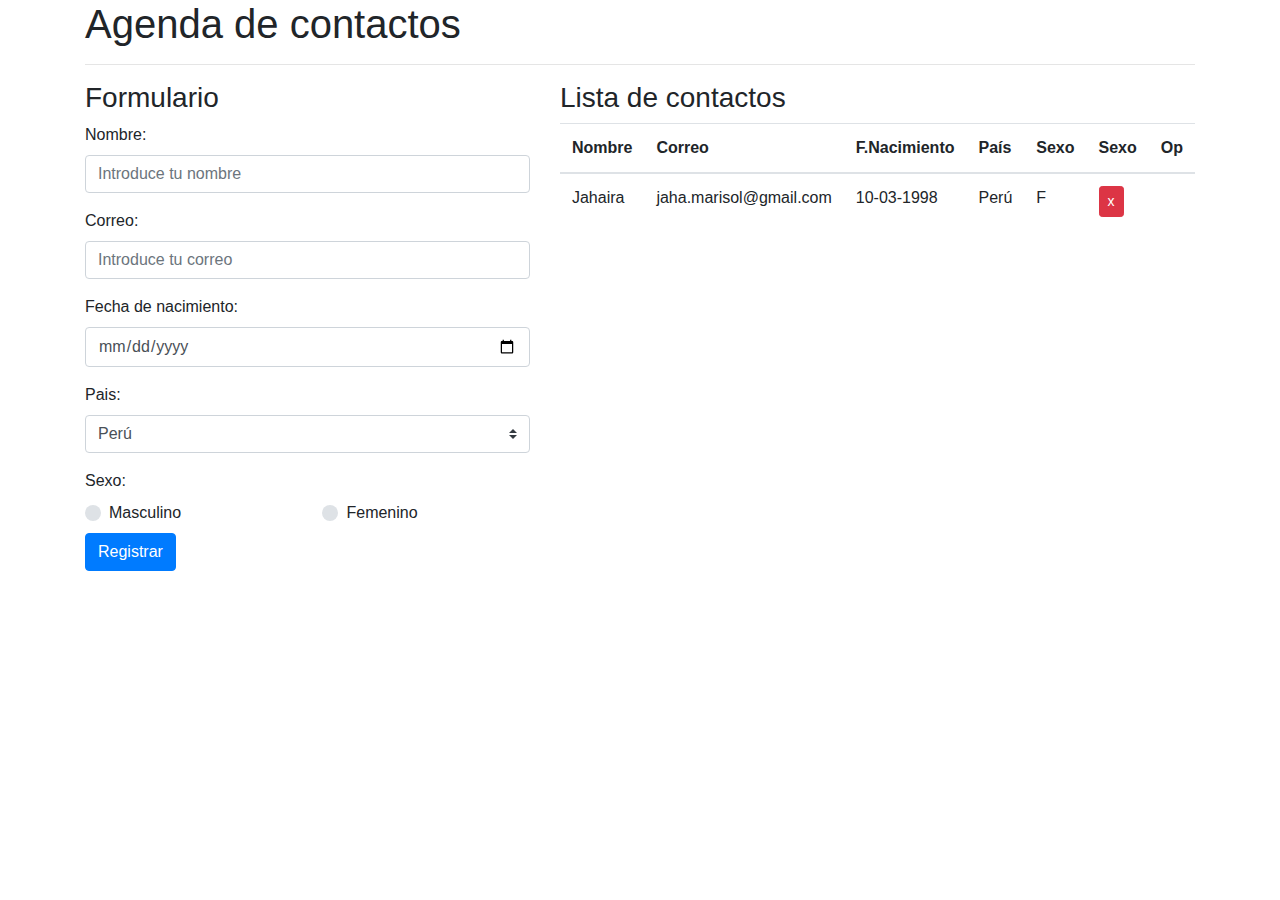
<file: pry/index.html>
<!doctype html>
<html lang="en">
  <head>
    <!-- Required meta tags -->
    <meta charset="utf-8">
    <meta name="viewport" content="width=device-width, initial-scale=1, shrink-to-fit=no">

    <!-- Bootstrap CSS -->
    <link rel="stylesheet" href="https://maxcdn.bootstrapcdn.com/bootstrap/4.0.0/css/bootstrap.min.css" integrity="sha384-Gn5384xqQ1aoWXA+058RXPxPg6fy4IWvTNh0E263XmFcJlSAwiGgFAW/dAiS6JXm" crossorigin="anonymous">

    <title>Agenda de contactos V2</title>
  </head>
  <body>

   <div class="container">
    <h1>Agenda de contactos</h1>
    <hr>
    <div class="row">
        <div class="col">

            <h3>Formulario</h3>

            <!-- Input: nombre-->
            <div class="form-group">
                <label for="txtnombre">Nombre:</label>
                <input type="text"  class ="form-control" id="txtnombre" placeholder="Introduce tu nombre">
            </div>

             <!-- Input: correo-->
             <div class="form-group">
                    <label for="txtcorreo">Correo:</label>
                    <input type="text"  class ="form-control" id="txtcorreo" placeholder="Introduce tu correo">
                </div>


             <!-- Input: Fecha de nacimiento-->
             <div class="form-group">
                    <label for="txtfecha">Fecha de nacimiento:</label>
                    <input type="date"  class ="form-control" id="txtfecha" placeholder="Introduce tu fecha de nacimiento">
                </div>

            <!-- Select: país-->
            <div class= "form-group"> 
                <label for="cbopais">Pais:</label>
                 <select id="cbopais" class="custom-select">
                    <option value="Perú">Perú</option>
                    <option value="Chile">Chile</option>
                    <option value="Argentina">Argentina</option>
                 </select>
             </div>

             <!-- RadioButton: Sexo-->
             <div class="form-group">
                <label for="">Sexo:</label>

                <div class="row mb-2">
                    <div class="col">
                            <div class="custom-control custom-radio">
                            <input type="radio" id="rbmasculino" name="rbsexo" class="custom-control-input" value="M">
                            <label class="custom-control-label" for="rbmasculino">Masculino</label>
                            </div>
                    </div>

                    <div class="col">
                            <div class="custom-control custom-radio">
                            <input type="radio" id="rbfemenino" name="rbsexo" class="custom-control-input" value="F">
                            <label class="custom-control-label" for="rbfemenino">Femenino</label>
                            </div>
                    </div>

                </div>


             <!-- Button: registrar-->
             <a href="" id="btnregistrar" class="btn btn-primary">Registrar</a>

             </div>

        </div>

        <div class="col">
            <h3>Lista de contactos</h3>

            <table class="table">
                <thead>
                    <tr>
                        <th>Nombre</th>
                        <th>Correo</th>
                        <th>F.Nacimiento</th>
                        <th>País</th>
                        <th>Sexo</th>
                        <th>Sexo</th>
                        <th>Op</th>
                    </tr>
                </thead>

                    <tbody id="tbldatos">
                     <tr>
                        <td>Jahaira</td>
                        <td>jaha.marisol@gmail.com</td>
                        <td>10-03-1998</td>
                        <td>Perú</td>
                        <td>F</td>
                        <td>
                            <button class="btn btn-danger btn-sm opcion-eliminar">x</button>
                        </td>
                     </tr>
                    </tbody>

            </table> 





        </div>

    </div>



   </div>

    <!-- Optional JavaScript -->
    <!-- jQuery first, then Popper.js, then Bootstrap JS -->
    <script src="https://code.jquery.com/jquery-3.2.1.slim.min.js" integrity="sha384-KJ3o2DKtIkvYIK3UENzmM7KCkRr/rE9/Qpg6aAZGJwFDMVNA/GpGFF93hXpG5KkN" crossorigin="anonymous"></script>
    <script src="https://cdnjs.cloudflare.com/ajax/libs/popper.js/1.12.9/umd/popper.min.js" integrity="sha384-ApNbgh9B+Y1QKtv3Rn7W3mgPxhU9K/ScQsAP7hUibX39j7fakFPskvXusvfa0b4Q" crossorigin="anonymous"></script>
    <script src="https://maxcdn.bootstrapcdn.com/bootstrap/4.0.0/js/bootstrap.min.js" integrity="sha384-JZR6Spejh4U02d8jOt6vLEHfe/JQGiRRSQQxSfFWpi1MquVdAyjUar5+76PVCmYl" crossorigin="anonymous"></script>
  
    <script src="agenda.js"></script>

</body>






</html>
</file>
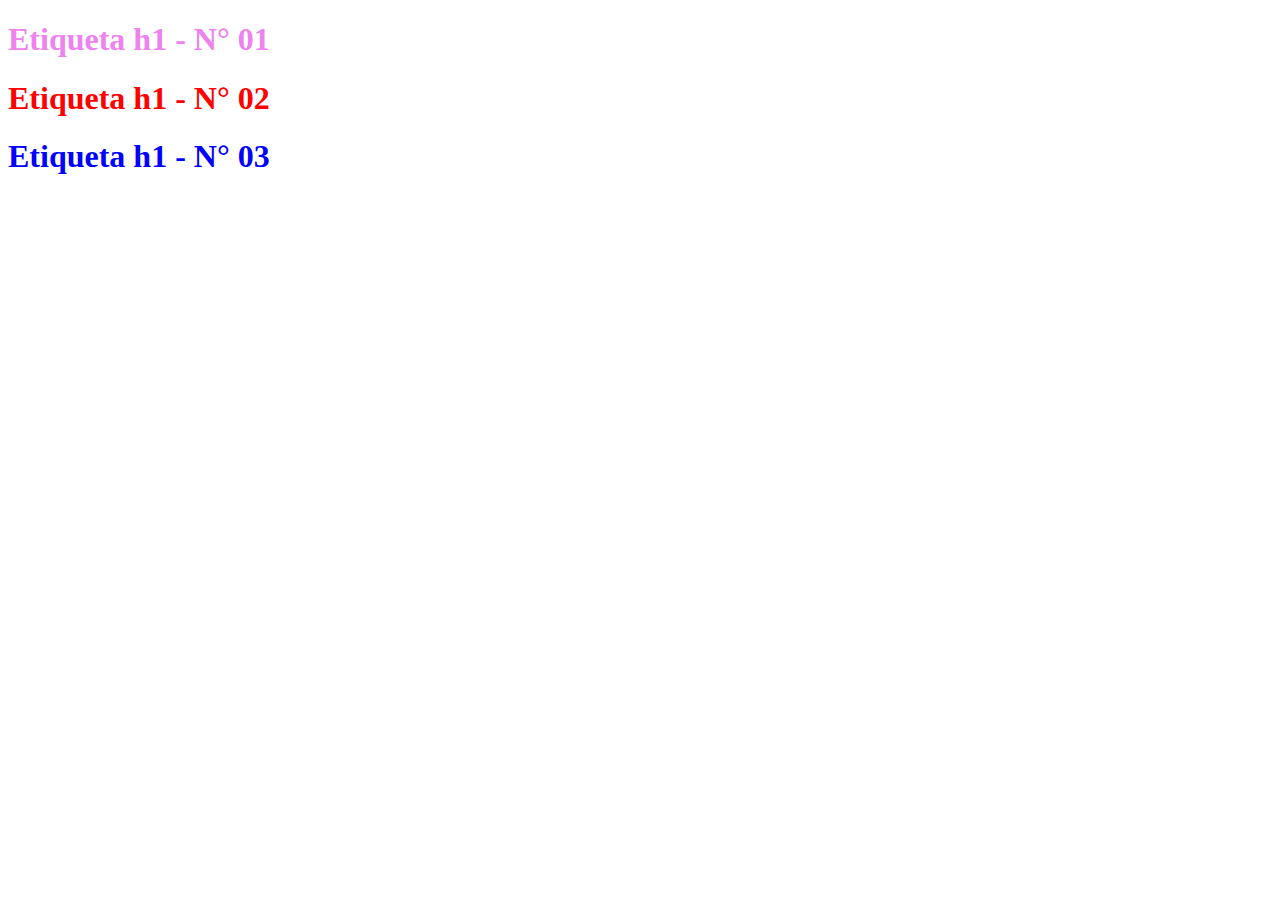
<file: ejercicio1.html>
<!DOCTYPE html>
<html lang="en">
<head>
    <meta charset="UTF-8">
    <meta name="viewport" content="width=device-width, initial-scale=1.0">
    <meta http-equiv="X-UA-Compatible" content="ie=edge">
    <title>Document</title>

    <link rel="stylesheet" href="ejercicio 1.css">
</head>
<body>
    <h1 class="texto-violeta">Etiqueta h1 - N° 01</h1>
    <h1 class="texto-rojo">Etiqueta h1 - N° 02</h1>
    <h1 class="texto-azul">Etiqueta h1 - N° 03</h1>
</body>
</html>
</file>
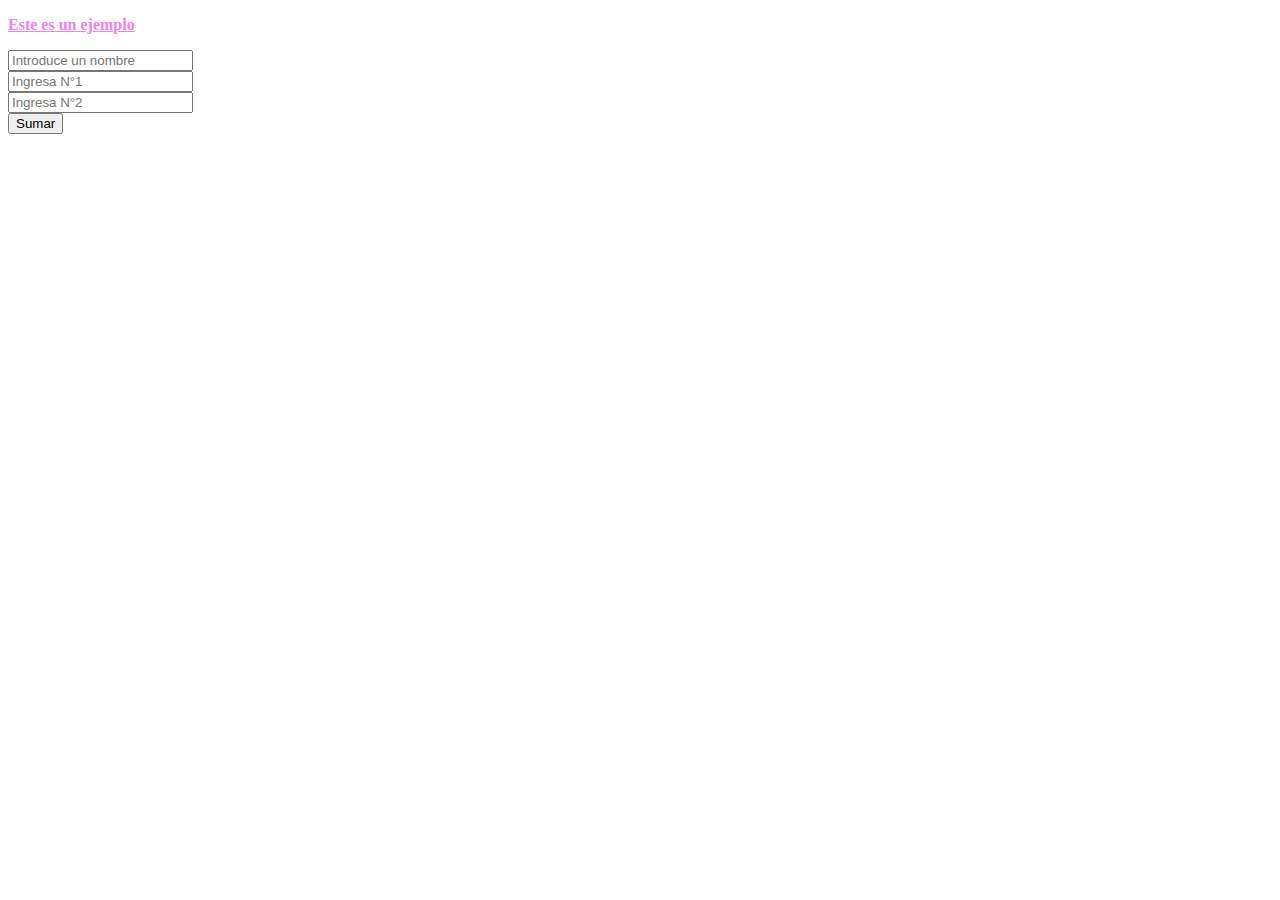
<file: ejercicio2.html>
<!DOCTYPE html>
<html lang="en">
<head>
    <meta charset="UTF-8">
    <meta name="viewport" content="width=device-width, initial-scale=1.0">
    <meta http-equiv="X-UA-Compatible" content="ie=edge">
    <title>Document</title>
    <link rel="stylesheet" href="ejercicio2.css">
</head>
<body>
    <p class="tx-titulo tx-subrayar tx-verde">Este es un ejemplo </p>
    <input type="text" name="" id="txtnombre" placeholder="Introduce un nombre">


    <br>
    <input type="text" name="" id="numero1" placeholder="Ingresa N°1">
    <br>
    <input type="text" name="" id="numero2" placeholder="Ingresa N°2">
    <br>

    <button id="btnsumat" onclick="sumar()">Sumar</button>

    <script>
        function sumar(){
            var num1 = document.getElementById("numero1").value;
        var num2 = document.getElementById("numero2").value;

        var resultado = parseInt(num1)+parseInt(num2);
        alert(resultado);
        }
    
    </script>

</body>
</html>
</file>
<file: ejercicio 1.css>
h1{
    color:  green;
}

.texto-rojo
{
    color: red;
}

.texto-azul{
    color: blue;
}

.texto-violeta{
    color: violet;
}
</file>
<file: ejercicio2.css>
.tx-titulo
{
    font-weight: bold;
    color: violet !important;
}

.tx-subrayar{
    text-decoration: underline;
}

.tx-verde{
    color:  green;
}

#txtnombre{
    color: orangered;
}
</file>
